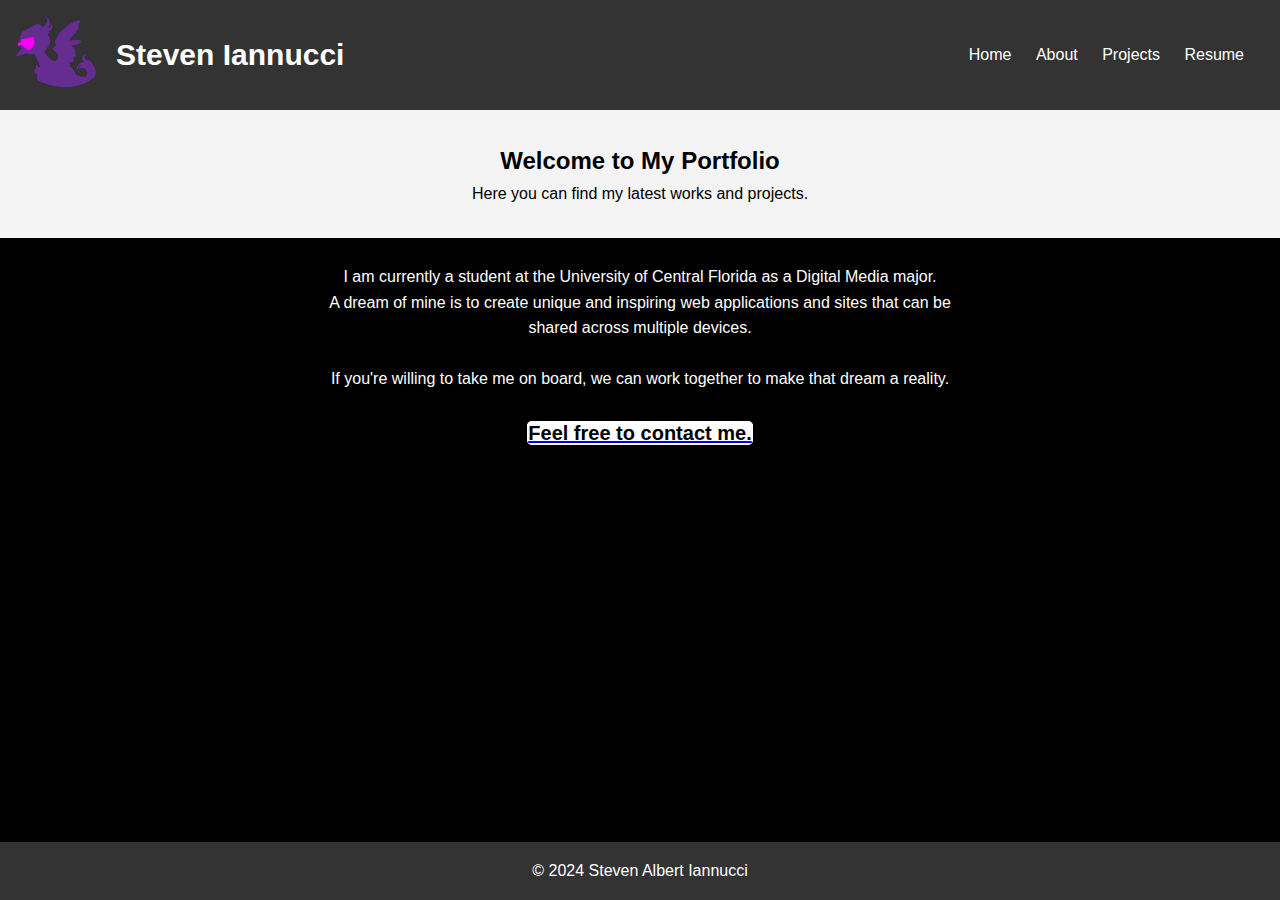
<file: index.html>
<!DOCTYPE html>
<html lang="en">
<head>
    <meta charset="UTF-8">
    <meta name="description" content="Steven Iannucci's Portfolio">
    <meta name="author" content="Steven Iannucci">
    <meta name="viewport" content="width=device-width, initial-scale=1.0">
    <title>Steven Iannucci's Portfolio</title>
    <link rel="stylesheet" href="styles.css">
    <link rel="icon" href="logo.svg">
</head>
<body>
    <header>
        <div class="header-content">
            <div class="logo">
                <a href="index.html">
                    <img src="logo.svg" alt="site logo">
                </a>
                <h1 class="heading">Steven Iannucci</h1>
            </div>
            <nav>
                <ul>
                    <li><a href="index.html">Home</a></li>
                    <li><a href="about.html">About</a></li>
                    <li><a href="projects.html">Projects</a></li>
                    <li><a href="Steven Iannucci New Resume.pdf" target="_blank">Resume</a></li>
                </ul>
            </nav>
        </div>
    </header>
    <section class="hero">
        <h2>Welcome to My Portfolio</h2>
        <p>Here you can find my latest works and projects.</p>
    </section>
    <article><br>
        <p>I am currently a student at the University of Central Florida as a Digital Media major.<br>
        A dream of mine is to create unique and inspiring web applications and sites that can be<br> shared across multiple devices.<br><br>
        If you're willing to take me on board, we can work together to make that dream a reality.</p>
    </article><br>
    <article class="contactLink">
        <a href="contact.html"><mark>Feel free to contact me.</mark></a>
    </article>
    <footer>
        <p>&copy; 2024 Steven Albert Iannucci</p>
    </footer>
</body>
</html>
</file>
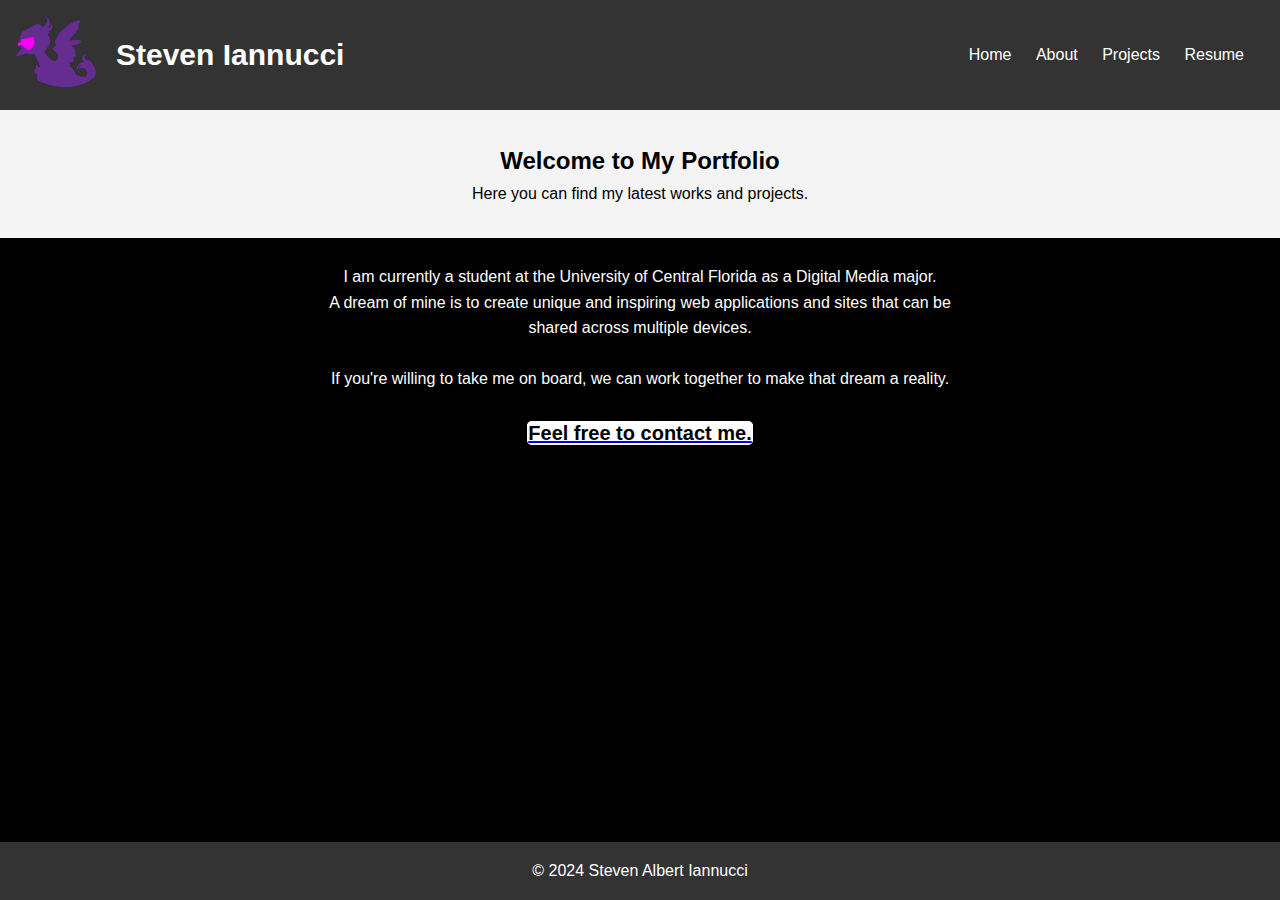
<file: pages/index.html>
<!DOCTYPE html>
<html lang="en">
<head>
    <meta charset="UTF-8">
    <meta name="description" content="Steven Iannucci's Portfolio">
    <meta name="author" content="Steven Iannucci">
    <meta name="viewport" content="width=device-width, initial-scale=1.0">
    <title>Steven Iannucci's Portfolio</title>
    <link rel="stylesheet" href="/styles/styles.css">
    <link rel="icon" href="./logo/logo.svg">
</head>
<body>
    <header>
        <div class="header-content">
            <div class="logo">
                <a href="/pages/index.html">
                    <img src="/logo/logo.svg" alt="site logo">
                </a>
                <h1 class="heading">Steven Iannucci</h1>
            </div>
            <nav>
                <ul>
                    <li><a href="/pages/index.html">Home</a></li>
                    <li><a href="/pages/about.html">About</a></li>
                    <li><a href="/pages/projects.html">Projects</a></li>
                    <li><a href="/document/Steven Iannucci New Resume.pdf" target="_blank">Resume</a></li>
                </ul>
            </nav>
        </div>
    </header>
    <section class="hero">
        <h2>Welcome to My Portfolio</h2>
        <p>Here you can find my latest works and projects.</p>
    </section>
    <article><br>
        <p>I am currently a student at the University of Central Florida as a Digital Media major.<br>
        A dream of mine is to create unique and inspiring web applications and sites that can be<br> shared across multiple devices.<br><br>
        If you're willing to take me on board, we can work together to make that dream a reality.</p>
    </article><br>
    <article class="contactLink">
        <a href="/pages/contact.html"><mark>Feel free to contact me.</mark></a>
    </article>
    <footer>
        <p>&copy; 2024 Steven Albert Iannucci</p>
    </footer>
</body>
</html>
</file>
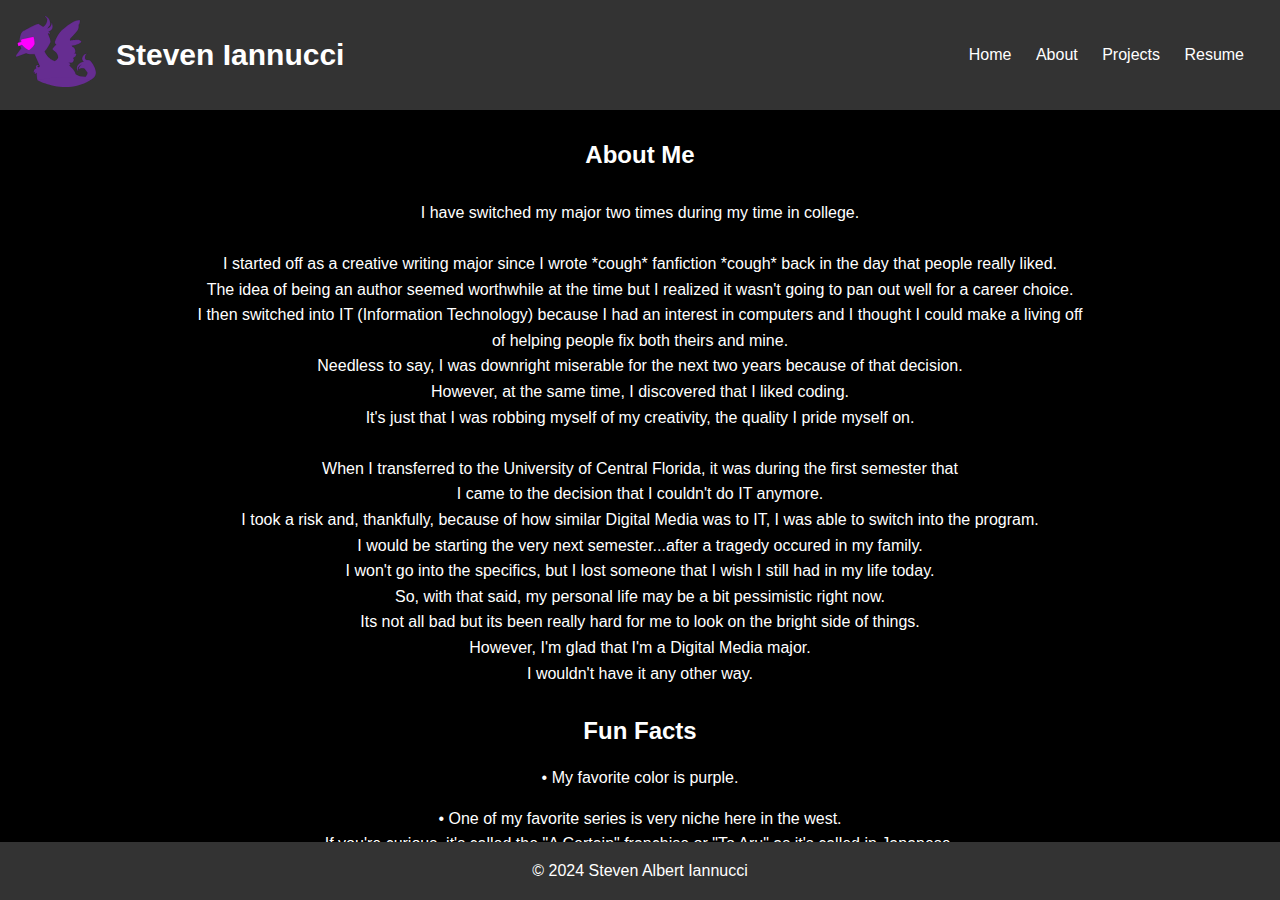
<file: about.html>
<!DOCTYPE html>
<html lang="en">
<head>
    <meta charset="UTF-8">
    <meta name="description" content="Steven Iannucci's Portfolio">
    <meta name="author" content="Steven Iannucci">
    <meta name="viewport" content="width=device-width, initial-scale=1.0">
    <title>Steven Iannucci's Portfolio</title>
    <link rel="stylesheet" href="styles.css">
    <link rel="icon" href="logo.svg">
</head>
<body>
    <header>
        <div class="header-content">
            <div class="logo">
                <a href="index.html">
                    <img src="logo.svg" alt="site logo">
                </a>
                <h1 class="heading">Steven Iannucci</h1>
            </div>
            <nav>
                <ul>
                    <li><a href="index.html">Home</a></li>
                    <li><a href="about.html">About</a></li>
                    <li><a href="projects.html">Projects</a></li>
                    <li><a href="Steven Iannucci New Resume.pdf" target="_blank">Resume</a></li>
                </ul>
            </nav>
        </div>
    </header>
    <article><br>
        <h2>About Me</h2><br>
        <p>I have switched my major two times during my time in college.<br><br>
        I started off as a creative writing major since I wrote *cough* fanfiction *cough* back in the day that people really liked.<br> 
        The idea of being an author seemed worthwhile at the time but I realized it wasn't going to pan out well for a career choice.<br>
        I then switched into IT (Information Technology) because I had an interest in computers and I thought I could make a living off<br>
        of helping people fix both theirs and mine.<br>
        Needless to say, I was downright miserable for the next two years because of that decision.<br>
        However, at the same time, I discovered that I liked coding.<br>
        It's just that I was robbing myself of my creativity, the quality I pride myself on.<br><br>
        When I transferred to the University of Central Florida, it was during the first semester that<br>I came to the decision that I couldn't do IT anymore.<br>
        I took a risk and, thankfully, because of how similar Digital Media was to IT, I was able to switch into the program.<br>
        I would be starting the very next semester...after a tragedy occured in my family.<br>
        I won't go into the specifics, but I lost someone that I wish I still had in my life today.<br>
        So, with that said, my personal life may be a bit pessimistic right now.<br>
        Its not all bad but its been really hard for me to look on the bright side of things.<br>
        However, I'm glad that I'm a Digital Media major.<br>
        I wouldn't have it any other way.
    </article>
    <article><br>
        <h2>Fun Facts</h2>
        <ul class="funFacts">
            <li>My favorite color is purple.</li>
            <li>One of my favorite series is very niche here in the west.<br>
                If you're curious, it's called the "A Certain" franchise or "To Aru" as it's called in Japanese.</li></ul>
        </ul>
    </article>
    <footer>
        <p>&copy; 2024 Steven Albert Iannucci</p>
    </footer>
</body>
</html>
</file>
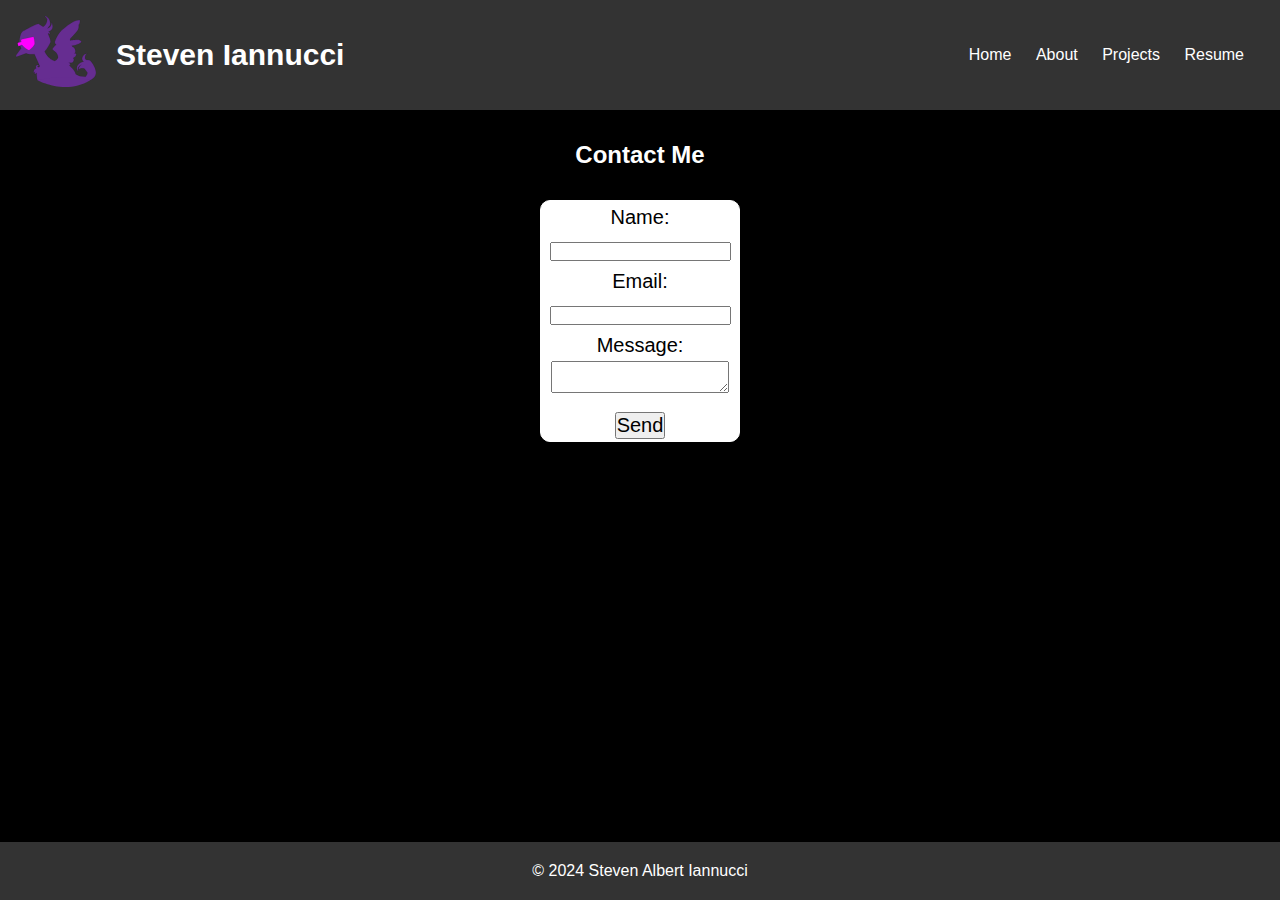
<file: contact.html>
<!DOCTYPE html>
<html lang="en">
<head>
    <meta charset="UTF-8">
    <meta name="description" content="Steven Iannucci's Portfolio">
    <meta name="author" content="Steven Iannucci">
    <meta name="viewport" content="width=device-width, initial-scale=1.0">
    <title>Steven Iannucci's Portfolio</title>
    <link rel="stylesheet" href="styles.css">
    <link rel="icon" href="logo.svg">
</head>
<body>
    <header>
        <div class="header-content">
            <div class="logo">
                <a href="index.html">
                    <img src="logo.svg" alt="site logo">
                </a>
                <h1 class="heading">Steven Iannucci</h1>
            </div>
            <nav>
                <ul>
                    <li><a href="index.html">Home</a></li>
                    <li><a href="about.html">About</a></li>
                    <li><a href="projects.html">Projects</a></li>
                    <li><a href="Steven Iannucci New Resume.pdf" target="_blank">Resume</a></li>
                </ul>
            </nav>
        </div>
    </header>
    <article><br>
        <h2>Contact Me</h2><br>
        <form class="contactForm" action="mailto:stevenaiannucci@gmail.com">
            <label for="name">Name:</label><br>
            <input type="text" id="name" name="name"><br>
            <label for="email">Email:</label><br>
            <input type="text" id="email" name="email"><br>
            <label for="message">Message:</label><br>
            <textarea id="message" name="message"></textarea><br>
            <input id="submit" type="submit" value="Send">
        </form>
    </article>
    <footer>
        <p>&copy; 2024 Steven Albert Iannucci</p>
    </footer>
</body>
</html>
</file>
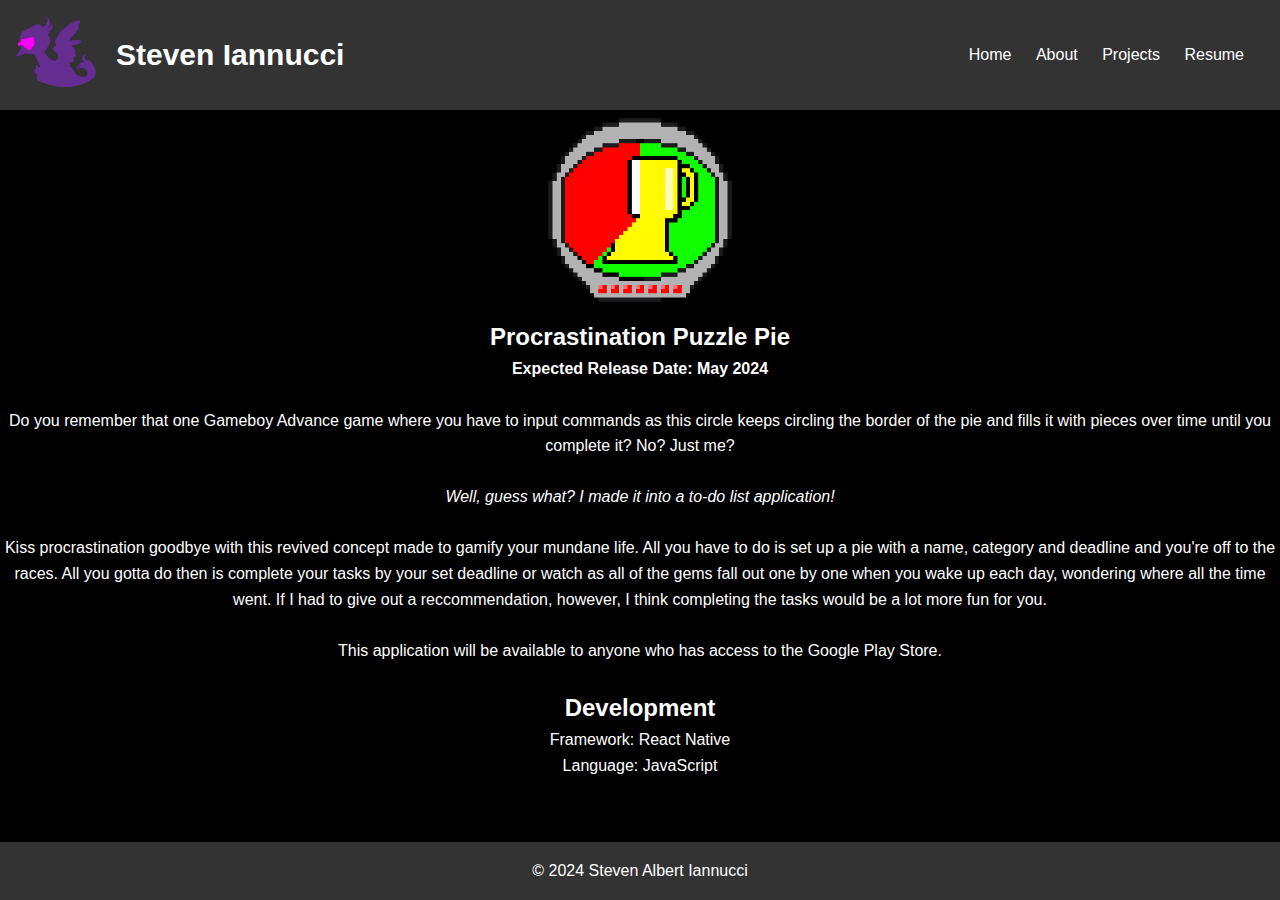
<file: procrastination_puzzle_pie.html>
<!DOCTYPE html>
<html lang="en">
<head>
    <meta charset="UTF-8">
    <meta name="description" content="Steven Iannucci's Portfolio">
    <meta name="author" content="Steven Iannucci">
    <meta name="viewport" content="width=device-width, initial-scale=1.0">
    <title>Steven Iannucci's Portfolio</title>
    <link rel="stylesheet" href="./styles.css">
    <link rel="icon" href="logo.svg">
</head>
<body>
    <header>
        <div class="header-content">
            <div class="logo">
                <a href="index.html">
                    <img src="logo.svg" alt="site logo">
                </a>
                <h1 class="heading">Steven Iannucci</h1>
            </div>
            <nav>
                <ul>
                    <li><a href="index.html">Home</a></li>
                    <li><a href="about.html">About</a></li>
                    <li><a href="projects.html">Projects</a></li>
                    <li><a href="Steven Iannucci New Resume.pdf" target="_blank">Resume</a></li>
                </ul>
            </nav>
        </div>
    </header>
    <article class="promoFull">
        <img class="promoFullImg" src="unfinished pie.png" alt="procrastination puzzle pie promo">
        <h2>Procrastination Puzzle Pie</h2>
        <p><b>Expected Release Date: May 2024</b></p>
        <br>
        <p>Do you remember that one Gameboy Advance game where you have to input commands
        as this circle keeps circling the border of the pie and fills it with pieces over time until
        you complete it? No? Just me?</p><br>
        <p><i>Well, guess what? I made it into a to-do list application!</i></p><br>
        <p>Kiss procrastination goodbye with this revived concept made to gamify your mundane life. All
        you have to do is set up a pie with a name, category and deadline and you're off to the races.
        All you gotta do then is complete your tasks by your set deadline or watch as all of the gems fall
        out one by one when you wake up each day, wondering where all the time went. If I had to give out a reccommendation, however, I think completing
        the tasks would be a lot more fun for you.</p><br>
        <p>This application will be available to anyone who has access to the Google Play Store.</p>
    </article><br>
    <article>
        <h2 class="promoFull">Development</h2>
        <p>Framework: React Native</p>
        <p>Language: JavaScript</p>
    </article>
    <footer>
        <p>&copy; 2024 Steven Albert Iannucci</p>
    </footer>
</body>
</html>
</file>
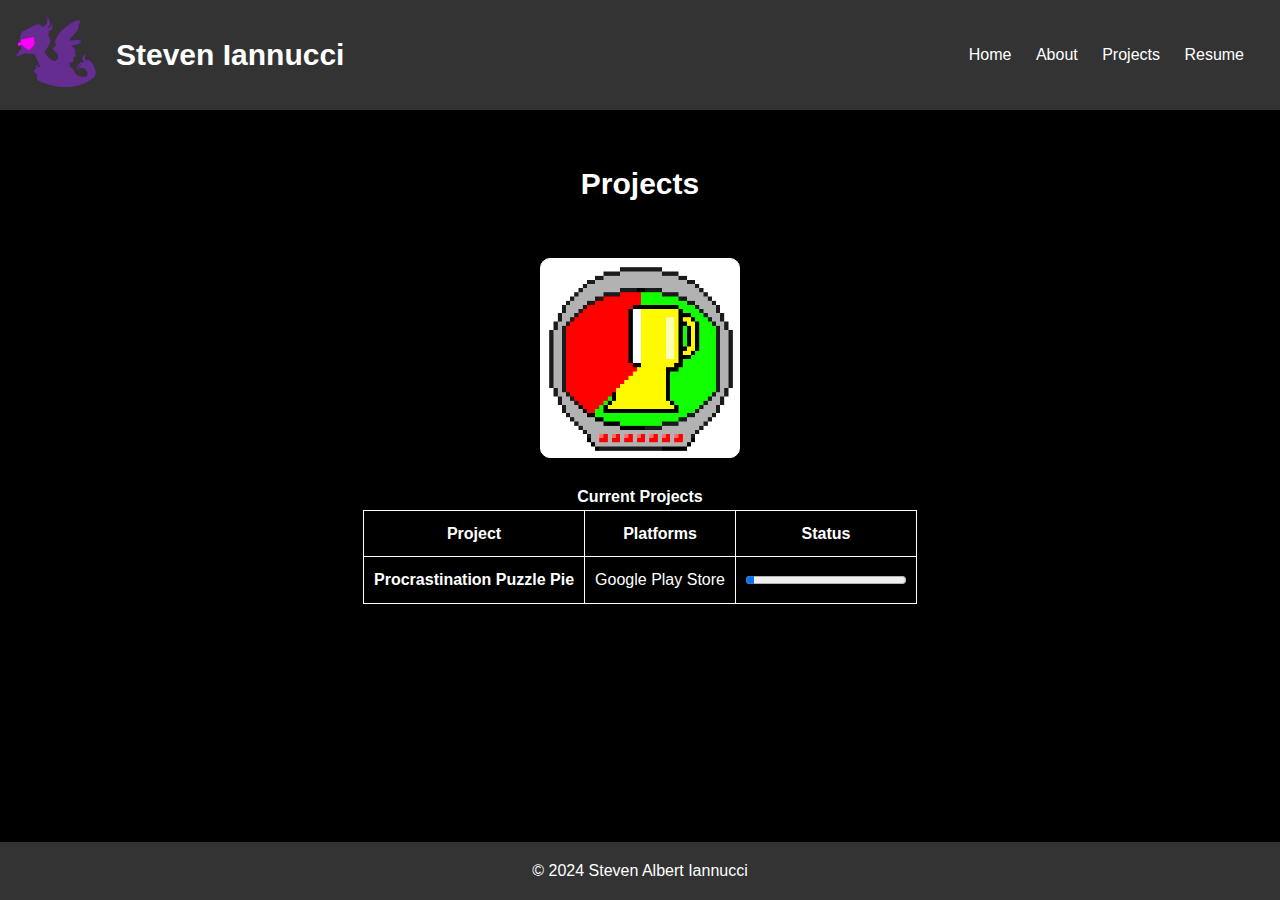
<file: projects.html>
<!DOCTYPE html>
<html lang="en">
<head>
    <meta charset="UTF-8">
    <meta name="description" content="Steven Iannucci's Portfolio">
    <meta name="author" content="Steven Iannucci">
    <meta name="viewport" content="width=device-width, initial-scale=1.0">
    <title>Steven Iannucci's Portfolio</title>
    <link rel="stylesheet" href="styles.css">
    <link rel="icon" href="logo.svg">
</head>
<body>
    <header>
        <div class="header-content">
            <div class="logo">
                <a href="index.html">
                    <img src="logo.svg" alt="site logo">
                </a>
                <h1 class="heading">Steven Iannucci</h1>
            </div>
            <nav>
                <ul>
                    <li><a href="index.html">Home</a></li>
                    <li><a href="about.html">About</a></li>
                    <li><a href="projects.html">Projects</a></li>
                    <li><a href="Steven Iannucci New Resume.pdf" target="_blank">Resume</a></li>
                </ul>
            </nav>
        </div>
    </header>
    <article>
        <h1>Projects</h1>
        <div class="promo">
            <a title="Procrastination Puzzle Pie" href="procrastination_puzzle_pie.html">
            <img class="promoImg" src="unfinished pie.png" alt="procrastination puzzle pie promo">
            </a>
        </div>
    </article>
    <br>
    <section class="projectsTable">
        <table>
            <caption><b>Current Projects</b></caption>
            <tr>
                <th>Project</th>
                <th>Platforms</th>
                <th>Status</th>
            </tr>
            <tr>
                <td class="projectName">Procrastination Puzzle Pie</td>
                <td>Google Play Store</td>
                <td><progress min="0" max="100" value="5"></progress></td>
            </tr>
        </table>
    </section>
    <footer>
        <p>&copy; 2024 Steven Albert Iannucci</p>
    </footer>
</body>
</html>
</file>
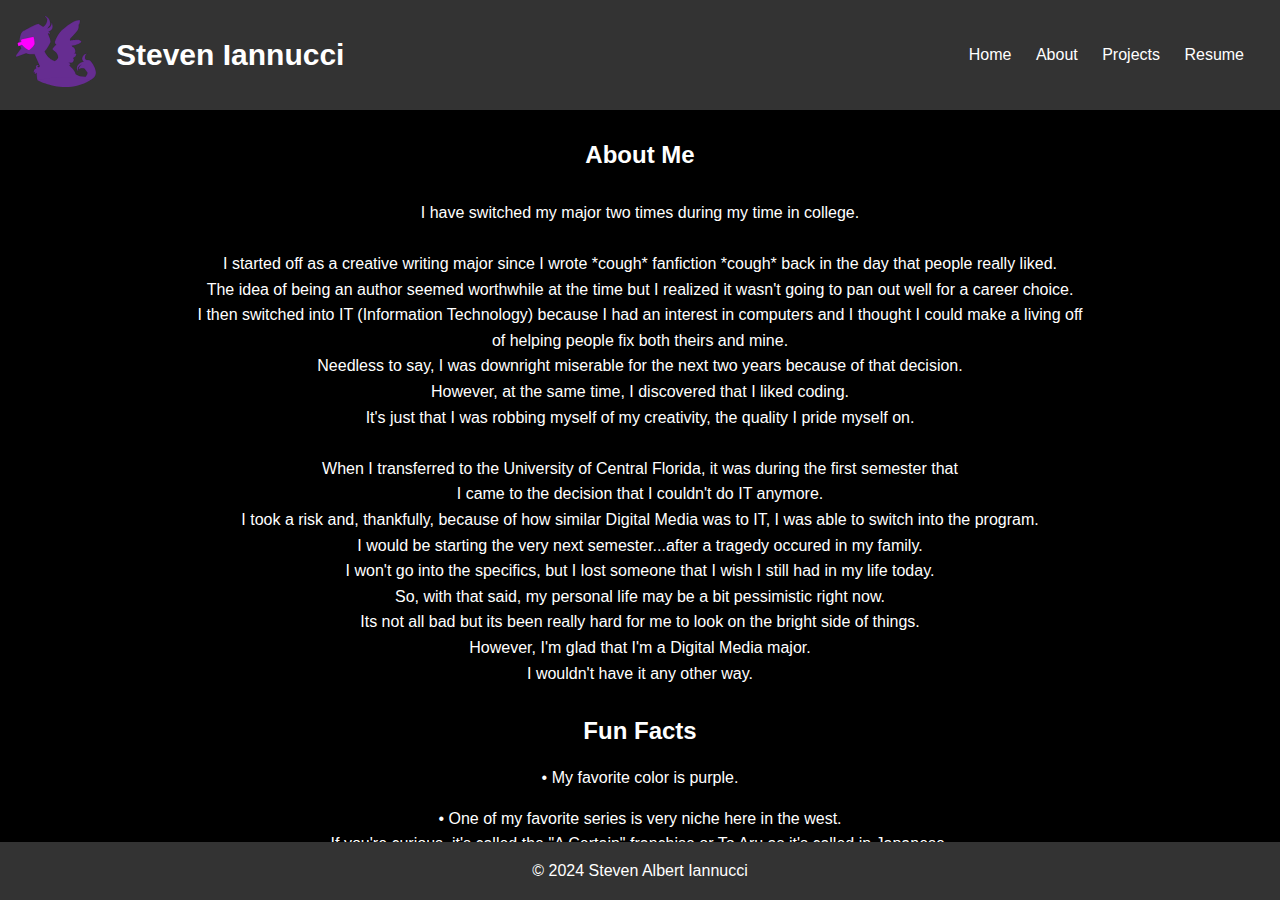
<file: pages/about.html>
<!DOCTYPE html>
<html lang="en">
<head>
    <meta charset="UTF-8">
    <meta name="description" content="Steven Iannucci's Portfolio">
    <meta name="author" content="Steven Iannucci">
    <meta name="viewport" content="width=device-width, initial-scale=1.0">
    <title>Steven Iannucci's Portfolio</title>
    <link rel="stylesheet" href="/styles/styles.css">
    <link rel="icon" href="./logo/logo.svg">
</head>
<body>
    <header>
        <div class="header-content">
            <div class="logo">
                <a href="/pages/index.html">
                    <img src="/logo/logo.svg" alt="site logo">
                </a>
                <h1 class="heading">Steven Iannucci</h1>
            </div>
            <nav>
                <ul>
                    <li><a href="/pages/index.html">Home</a></li>
                    <li><a href="/pages/about.html">About</a></li>
                    <li><a href="/pages/projects.html">Projects</a></li>
                    <li><a href="/document/Steven Iannucci New Resume.pdf" target="_blank">Resume</a></li>
                </ul>
            </nav>
        </div>
    </header>
    <article><br>
        <h2>About Me</h2><br>
        <p>I have switched my major two times during my time in college.<br><br>
        I started off as a creative writing major since I wrote *cough* fanfiction *cough* back in the day that people really liked.<br> 
        The idea of being an author seemed worthwhile at the time but I realized it wasn't going to pan out well for a career choice.<br>
        I then switched into IT (Information Technology) because I had an interest in computers and I thought I could make a living off<br>
        of helping people fix both theirs and mine.<br>
        Needless to say, I was downright miserable for the next two years because of that decision.<br>
        However, at the same time, I discovered that I liked coding.<br>
        It's just that I was robbing myself of my creativity, the quality I pride myself on.<br><br>
        When I transferred to the University of Central Florida, it was during the first semester that<br>I came to the decision that I couldn't do IT anymore.<br>
        I took a risk and, thankfully, because of how similar Digital Media was to IT, I was able to switch into the program.<br>
        I would be starting the very next semester...after a tragedy occured in my family.<br>
        I won't go into the specifics, but I lost someone that I wish I still had in my life today.<br>
        So, with that said, my personal life may be a bit pessimistic right now.<br>
        Its not all bad but its been really hard for me to look on the bright side of things.<br>
        However, I'm glad that I'm a Digital Media major.<br>
        I wouldn't have it any other way.
    </article>
    <article><br>
        <h2>Fun Facts</h2>
        <ul class="funFacts">
            <li>My favorite color is purple.</li>
            <li>One of my favorite series is very niche here in the west.<br>
                If you're curious, it's called the "A Certain" franchise or To Aru as it's called in Japanese.</li></ul>
        </ul>
    </article>
    <footer>
        <p>&copy; 2024 Steven Albert Iannucci</p>
    </footer>
</body>
</html>
</file>
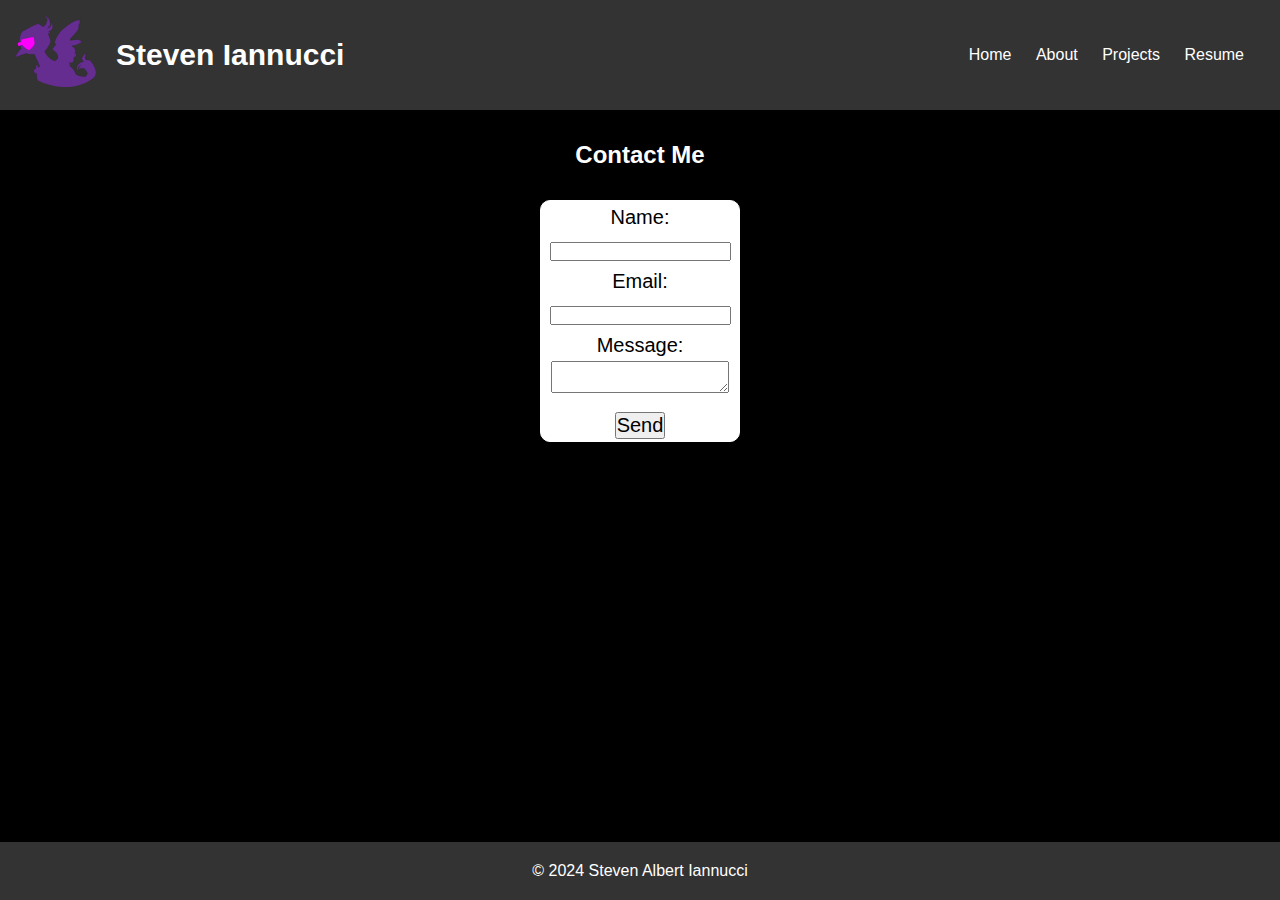
<file: pages/contact.html>
<!DOCTYPE html>
<html lang="en">
<head>
    <meta charset="UTF-8">
    <meta name="description" content="Steven Iannucci's Portfolio">
    <meta name="author" content="Steven Iannucci">
    <meta name="viewport" content="width=device-width, initial-scale=1.0">
    <title>Steven Iannucci's Portfolio</title>
    <link rel="stylesheet" href="/styles/styles.css">
    <link rel="icon" href="./logo/logo.svg">
</head>
<body>
    <header>
        <div class="header-content">
            <div class="logo">
                <a href="/pages/index.html">
                    <img src="/logo/logo.svg" alt="site logo">
                </a>
                <h1 class="heading">Steven Iannucci</h1>
            </div>
            <nav>
                <ul>
                    <li><a href="/pages/index.html">Home</a></li>
                    <li><a href="/pages/about.html">About</a></li>
                    <li><a href="/pages/projects.html">Projects</a></li>
                    <li><a href="/document/Steven Iannucci New Resume.pdf" target="_blank">Resume</a></li>
                </ul>
            </nav>
        </div>
    </header>
    <article><br>
        <h2>Contact Me</h2><br>
        <form class="contactForm" action="mailto:stevenaiannucci@gmail.com">
            <label for="name">Name:</label><br>
            <input type="text" id="name" name="name"><br>
            <label for="email">Email:</label><br>
            <input type="text" id="email" name="email"><br>
            <label for="message">Message:</label><br>
            <textarea id="message" name="message"></textarea><br>
            <input id="submit" type="submit" value="Send">
        </form>
    </article>
    <footer>
        <p>&copy; 2024 Steven Albert Iannucci</p>
    </footer>
</body>
</html>
</file>
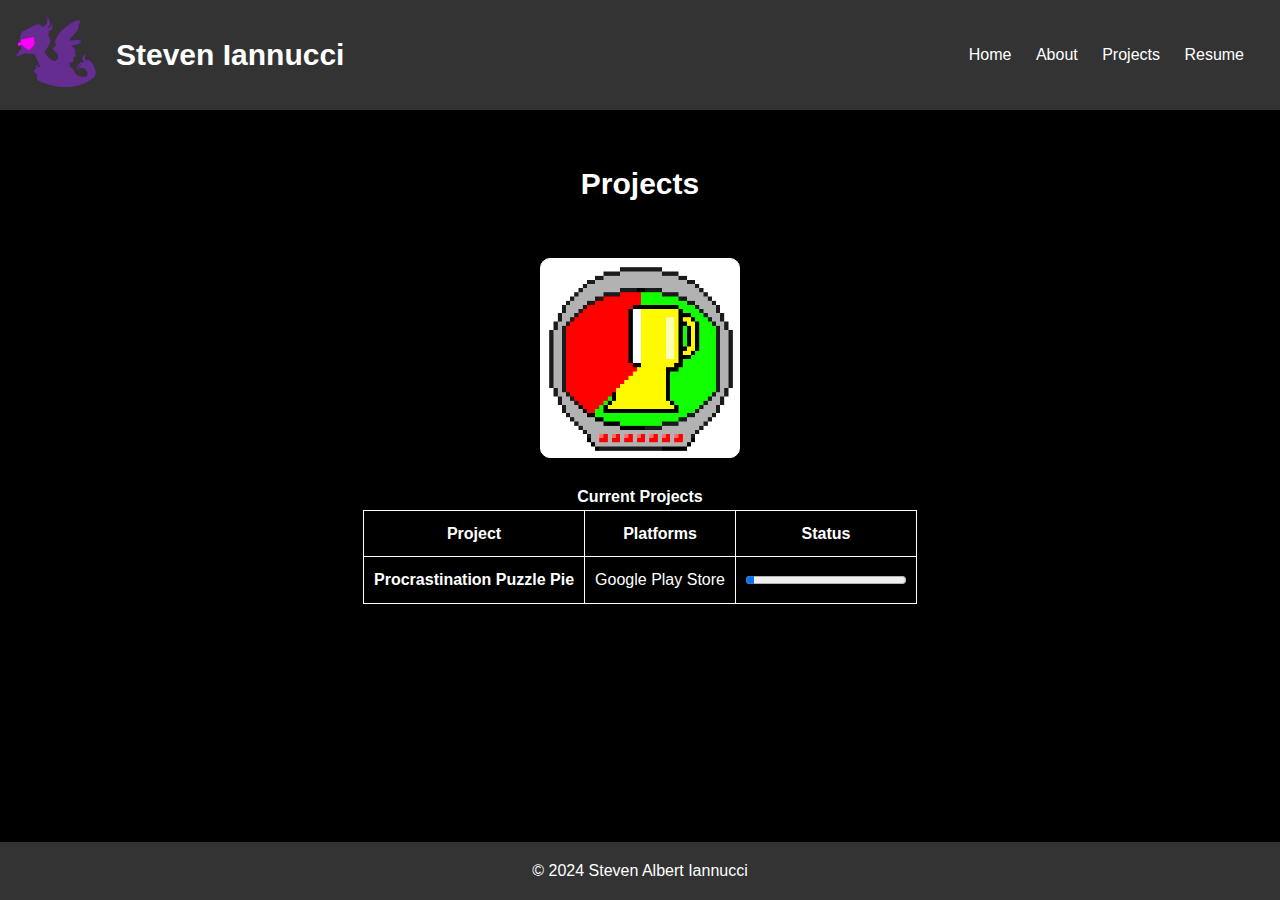
<file: pages/projects.html>
<!DOCTYPE html>
<html lang="en">
<head>
    <meta charset="UTF-8">
    <meta name="description" content="Steven Iannucci's Portfolio">
    <meta name="author" content="Steven Iannucci">
    <meta name="viewport" content="width=device-width, initial-scale=1.0">
    <title>Steven Iannucci's Portfolio</title>
    <link rel="stylesheet" href="/styles/styles.css">
    <link rel="icon" href="./logo/logo.svg">
</head>
<body>
    <header>
        <div class="header-content">
            <div class="logo">
                <a href="/pages/index.html">
                    <img src="/logo/logo.svg" alt="site logo">
                </a>
                <h1 class="heading">Steven Iannucci</h1>
            </div>
            <nav>
                <ul>
                    <li><a href="/pages/index.html">Home</a></li>
                    <li><a href="/pages/about.html">About</a></li>
                    <li><a href="/pages/projects.html">Projects</a></li>
                    <li><a href="/document/Steven Iannucci New Resume.pdf" target="_blank">Resume</a></li>
                </ul>
            </nav>
        </div>
    </header>
    <article>
        <h1>Projects</h1>
        <div class="promo">
            <a title="Procrastination Puzzle Pie" href="/pages/projects/procrastination_puzzle_pie.html">
            <img class="promoImg" src="/images/unfinished pie.png" alt="procrastination puzzle pie promo">
            </a>
        </div>
    </article>
    <br>
    <section class="projectsTable">
        <table>
            <caption><b>Current Projects</b></caption>
            <tr>
                <th>Project</th>
                <th>Platforms</th>
                <th>Status</th>
            </tr>
            <tr>
                <td class="projectName">Procrastination Puzzle Pie</td>
                <td>Google Play Store</td>
                <td><progress min="0" max="100" value="5"></progress></td>
            </tr>
        </table>
    </section>
    <footer>
        <p>&copy; 2024 Steven Albert Iannucci</p>
    </footer>
</body>
</html>
</file>
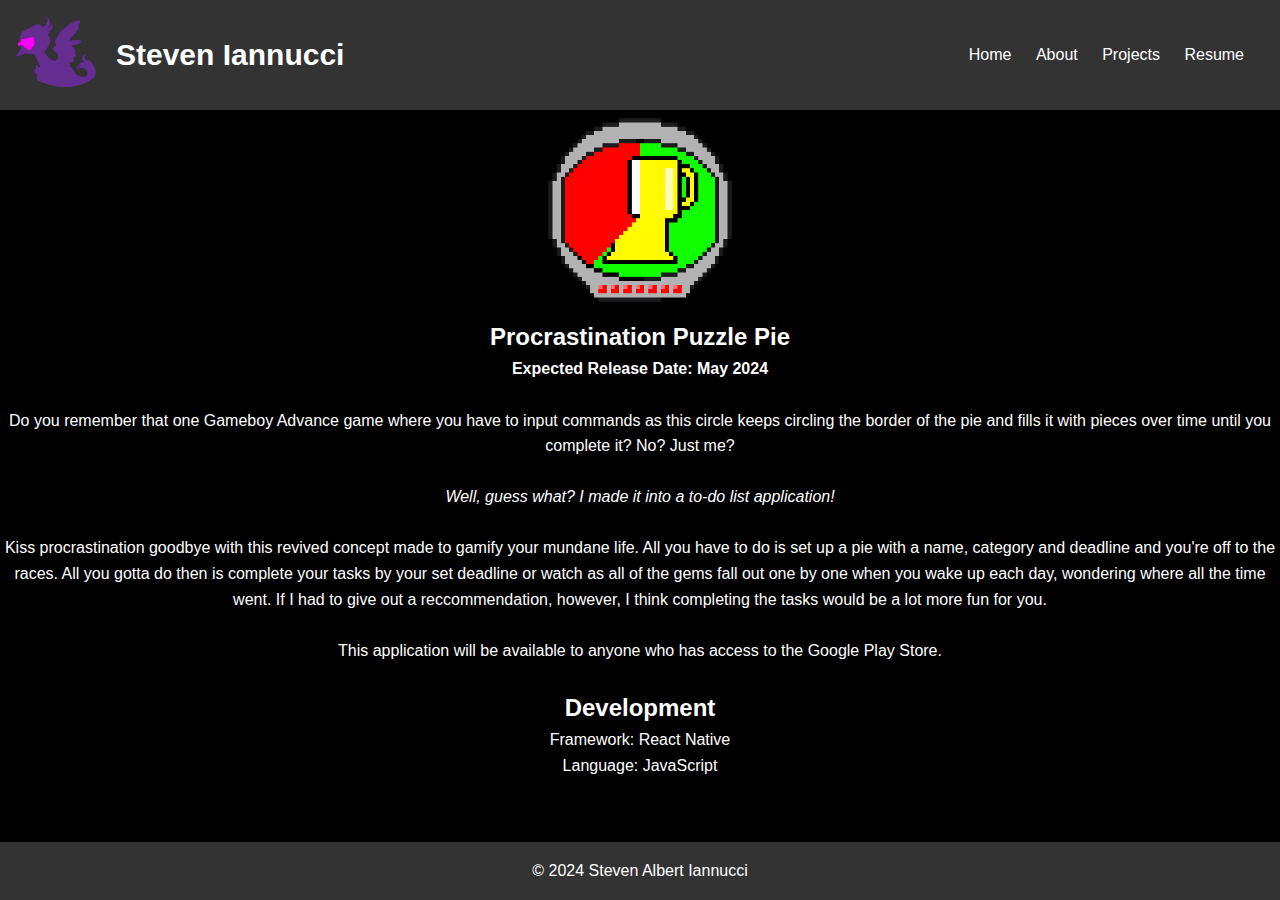
<file: pages/projects/procrastination_puzzle_pie.html>
<!DOCTYPE html>
<html lang="en">
<head>
    <meta charset="UTF-8">
    <meta name="description" content="Steven Iannucci's Portfolio">
    <meta name="author" content="Steven Iannucci">
    <meta name="viewport" content="width=device-width, initial-scale=1.0">
    <title>Steven Iannucci's Portfolio</title>
    <link rel="stylesheet" href="/styles/styles.css">
    <link rel="icon" href="./logo/logo.svg">
</head>
<body>
    <header>
        <div class="header-content">
            <div class="logo">
                <a href="/pages/index.html">
                    <img src="/logo/logo.svg" alt="site logo">
                </a>
                <h1 class="heading">Steven Iannucci</h1>
            </div>
            <nav>
                <ul>
                    <li><a href="/pages/index.html">Home</a></li>
                    <li><a href="/pages/about.html">About</a></li>
                    <li><a href="/pages/projects.html">Projects</a></li>
                    <li><a href="/document/Steven Iannucci New Resume.pdf" target="_blank">Resume</a></li>
                </ul>
            </nav>
        </div>
    </header>
    <article class="promoFull">
        <img class="promoFullImg" src="/images/unfinished pie.png" alt="procrastination puzzle pie promo">
        <h2>Procrastination Puzzle Pie</h2>
        <p><b>Expected Release Date: May 2024</b></p>
        <br>
        <p>Do you remember that one Gameboy Advance game where you have to input commands
        as this circle keeps circling the border of the pie and fills it with pieces over time until
        you complete it? No? Just me?</p><br>
        <p><i>Well, guess what? I made it into a to-do list application!</i></p><br>
        <p>Kiss procrastination goodbye with this revived concept made to gamify your mundane life. All
        you have to do is set up a pie with a name, category and deadline and you're off to the races.
        All you gotta do then is complete your tasks by your set deadline or watch as all of the gems fall
        out one by one when you wake up each day, wondering where all the time went. If I had to give out a reccommendation, however, I think completing
        the tasks would be a lot more fun for you.</p><br>
        <p>This application will be available to anyone who has access to the Google Play Store.</p>
    </article><br>
    <article>
        <h2 class="promoFull">Development</h2>
        <p>Framework: React Native</p>
        <p>Language: JavaScript</p>
    </article>
    <footer>
        <p>&copy; 2024 Steven Albert Iannucci</p>
    </footer>
</body>
</html>
</file>
<file: styles.css>
/* Basic Reset */
* {
    margin: 0;
    padding: 0;
    box-sizing: border-box;
}

body {
    font-family: Arial, sans-serif;
    line-height: 1.6;
    background-color: black;
    color: white;
    text-align: center;
}

.page-container {
    position: relative;
}

.page {
    position: absolute;
    top: 0;
    left: 0;
    opacity: 0;
    transition: opacity 0.5s ease;
}

.nav-link {
    cursor: pointer;
}

/* Show active page */
.page.active {
    opacity: 1;
}

header {
    background: #333;
    color: #fff;
    padding: 1rem;
}

.header-content {
    display: flex;
    justify-content: space-between;
    align-items: center;
}

.heading {
    font-size: 30px;
}

.logo {
    display: flex;
    align-items: center;
}

.logo img {
    width: 80px; /* Adjust as needed */
    height: auto;
    margin-right: 10px;
}

.logo h1 {
    margin: 10px;
}

nav ul {
    list-style-type: none;
}

nav ul li {
    display: inline;
    margin-right: 20px;
}

nav ul li a {
    color: #fff;
    text-decoration: none;
    transition: color 0.3;
}

nav ul li a:hover {
    color: #FF00FF;
}

.hero {
    padding: 2rem;
    text-align: center;
    background: #f4f4f4;
    color: black;
}

article h1 {
    text-align: center;
    font-size: 30px;
    padding: 50px;
}

article p {
    text-align: center;
}

.promo {
    text-align: center;
    background-color: white;
    color: black;
    border: solid 1px white;
    border-radius: 10px;
    margin-left: auto;
    margin-right: auto;
    width: 200px;
    height: 200px;
}

.promoImg {
    width: 200px;
    height: 200px;
}

.promoFullImg {
    width: 200px;
    height: 200px;
}

.promoFull {
    text-align: center;
}

.projectsTable {
    text-align: center;
}

.android {
    background-color: yellow;
}

.projectName {
    font-weight: bold;
}

table {
    border: 1px solid;
    border-collapse: collapse;
    margin-left: auto;
    margin-right: auto;
}

th {
    border: 1px solid;
    padding: 10px;
    background-color: black;
    color: white;
}

td {
    border: 1px solid;
    padding: 10px;

}

footer {
    background: #333;
    color: #fff;
    text-align: center;
    padding: 1rem;
    position: fixed;
    bottom: 0;
    width: 100%;
}

.contactLink {
    font-size: 20px;
    font-weight: bold;
}

mark {
    background-color: white;
    border: solid 1px white;
    border-radius: 5px;
}

.contactForm {
    background-color: white;
    color: black;
    width: 200px;
    margin-left: auto;
    margin-right: auto;
    border: solid 1px white;
    border-radius: 10px;
    font-size: 20px;
}

#submit {
    font-size: 20px;
    margin-top: 10px;
}

.funFacts li::before {
    content:"• "; color: white;
}

li {
    margin-top: 15px;
}

/* Media Queries */
</file>
<file: styles/styles.css>
/* Basic Reset */
* {
    margin: 0;
    padding: 0;
    box-sizing: border-box;
}

body {
    font-family: Arial, sans-serif;
    line-height: 1.6;
    background-color: black;
    color: white;
    text-align: center;
}

.page-container {
    position: relative;
}

.page {
    position: absolute;
    top: 0;
    left: 0;
    opacity: 0;
    transition: opacity 0.5s ease;
}

.nav-link {
    cursor: pointer;
}

/* Show active page */
.page.active {
    opacity: 1;
}

header {
    background: #333;
    color: #fff;
    padding: 1rem;
}

.header-content {
    display: flex;
    justify-content: space-between;
    align-items: center;
}

.heading {
    font-size: 30px;
}

.logo {
    display: flex;
    align-items: center;
}

.logo img {
    width: 80px; /* Adjust as needed */
    height: auto;
    margin-right: 10px;
}

.logo h1 {
    margin: 10px;
}

nav ul {
    list-style-type: none;
}

nav ul li {
    display: inline;
    margin-right: 20px;
}

nav ul li a {
    color: #fff;
    text-decoration: none;
    transition: color 0.3;
}

nav ul li a:hover {
    color: #FF00FF;
}

.hero {
    padding: 2rem;
    text-align: center;
    background: #f4f4f4;
    color: black;
}

article h1 {
    text-align: center;
    font-size: 30px;
    padding: 50px;
}

article p {
    text-align: center;
}

.promo {
    text-align: center;
    background-color: white;
    color: black;
    border: solid 1px white;
    border-radius: 10px;
    margin-left: auto;
    margin-right: auto;
    width: 200px;
    height: 200px;
}

.promoImg {
    width: 200px;
    height: 200px;
}

.promoFullImg {
    width: 200px;
    height: 200px;
}

.promoFull {
    text-align: center;
}

.projectsTable {
    text-align: center;
}

.android {
    background-color: yellow;
}

.projectName {
    font-weight: bold;
}

table {
    border: 1px solid;
    border-collapse: collapse;
    margin-left: auto;
    margin-right: auto;
}

th {
    border: 1px solid;
    padding: 10px;
    background-color: black;
    color: white;
}

td {
    border: 1px solid;
    padding: 10px;

}

footer {
    background: #333;
    color: #fff;
    text-align: center;
    padding: 1rem;
    position: fixed;
    bottom: 0;
    width: 100%;
}

.contactLink {
    font-size: 20px;
    font-weight: bold;
}

mark {
    background-color: white;
    border: solid 1px white;
    border-radius: 5px;
}

.contactForm {
    background-color: white;
    color: black;
    width: 200px;
    margin-left: auto;
    margin-right: auto;
    border: solid 1px white;
    border-radius: 10px;
    font-size: 20px;
}

#submit {
    font-size: 20px;
    margin-top: 10px;
}

.funFacts li::before {
    content:"• "; color: white;
}

li {
    margin-top: 15px;
}

/* Media Queries */
</file>
